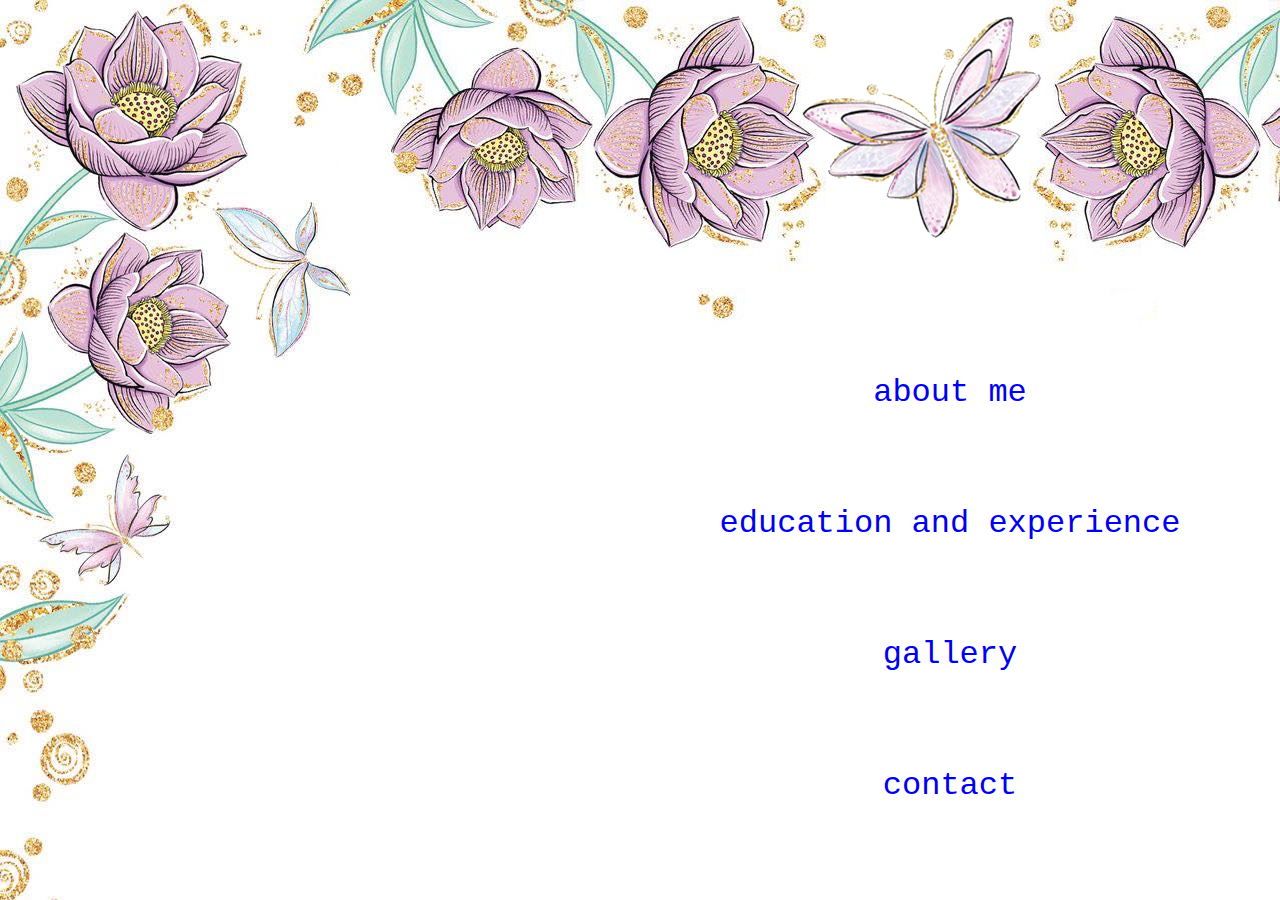
<file: index.html>
<!DOCTYPE html>
<html lang="en">
<head>
    <meta charset="UTF-8" />
    <link href="style.css" rel="stylesheet" />
    <meta http-equiv="X-UA-Compatible" content="IE=edge" />
    <meta name="viewport" content="width=device-width, initial-scale=1.0" />
    <title>Home</title>
</head>
<body>
<nav class="index">
    <br> <br> <br>
    <p data-js="reveal" >
        <a  class="indexnav aboutme" href="aboutme.html"><span>about me</span></a>
    </p>
    <br> <br> <br>
    <p data-js="reveal">
        <a class="indexnav educationandexperience" href="educationwork.html"><span>education and experience</span></a>
    </p>
    <br> <br> <br>
    <p data-js="reveal" >
        <a  class="indexnav gallery" href="gallery.html"><span>gallery</span></a>
    </p>
    <br> <br> <br>
    <p data-js="reveal" >
        <a  class="indexnav contact" href="contact.html"><span>contact</span></a>
    </p>
</nav>
<script src="javascript.js"></script>
</body>
</html>
</file>
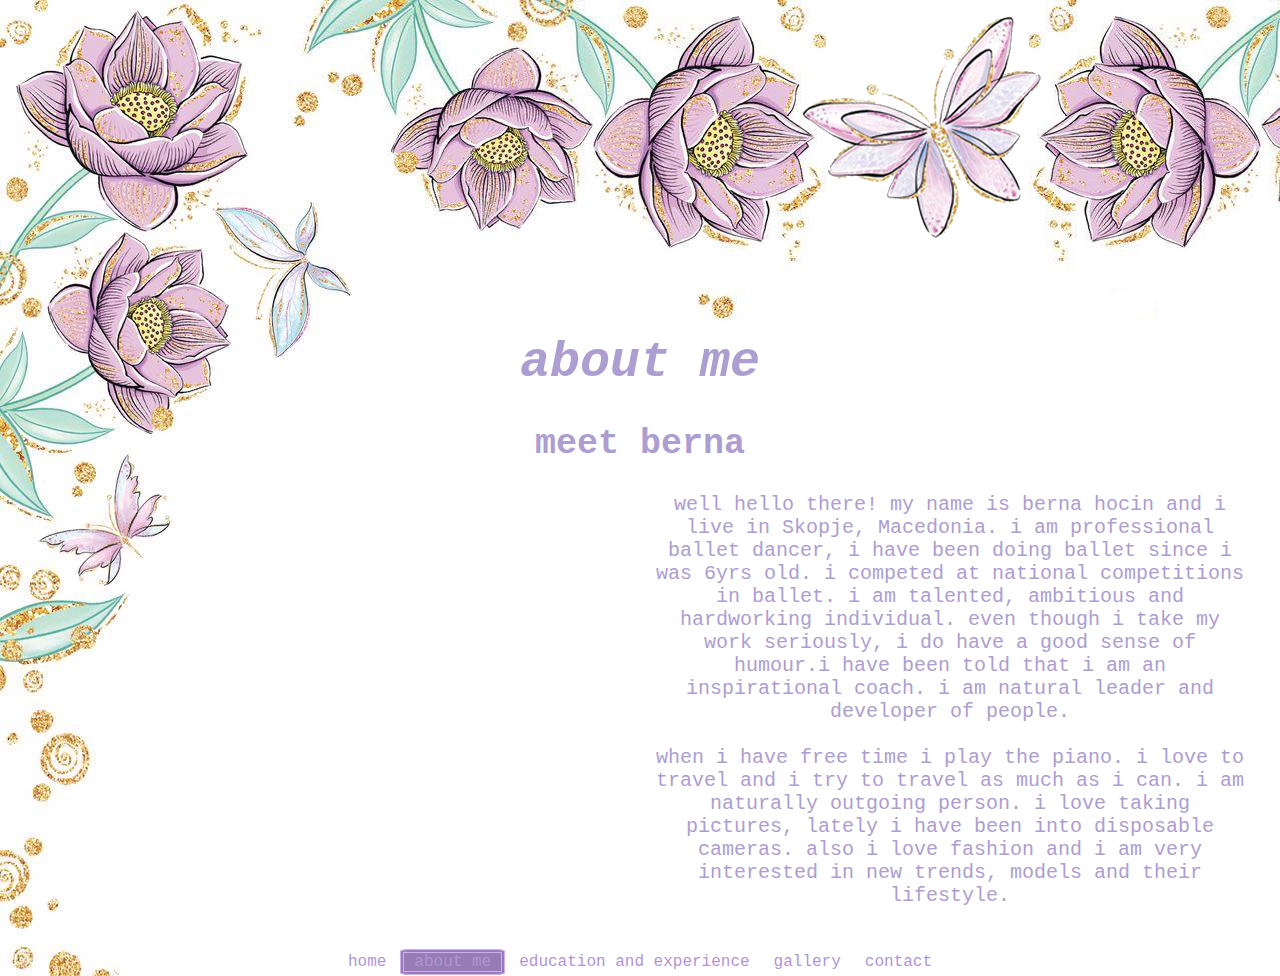
<file: aboutme.html>
<!DOCTYPE html>
<html lang="en">
<head>
    <meta charset="UTF-8">
    <link href="style.css" rel="stylesheet" />
    <meta http-equiv="X-UA-Compatible" content="IE=edge" />
    <meta name="viewport" content="width=device-width, initial-scale=1.0" />
    <title>About Me</title>
</head>
<body>

<h1 data-js="reveal"> <strong><em>about me</em></strong> </h1>
<h2 data-js="reveal" > meet berna </h2>

<p data-js="reveal"> well hello there! my name is berna hocin and i live in Skopje, Macedonia.
    i am professional ballet dancer, i have been doing ballet since i was 6yrs old. i competed
    at national competitions in ballet. i am talented, ambitious and hardworking individual.
    even though i take my work seriously, i do have a good sense of humour.i have been told
    that i am an inspirational coach. i am natural leader and developer of people.
    <br>
    <br>
    when i have free time i play the piano. i love to travel and i try to travel as much as i can.
    i am naturally outgoing person. i love taking pictures, lately i have been into disposable cameras.
    also i love fashion and i am very interested in new trends, models and their lifestyle.
<br> <br>
</p>
<table class="down">
<tr>
    <td><a href="index.html" ><span>home</span></a></td>
    <td><a class="aboutmeonline"  href="aboutme.html" > <span>about me </span></a></td>
    <td><a href="educationwork.html"><span>education and experience</span></a></td>
    <td><a href="gallery.html"><span>gallery</span></a></td>
    <td><a href="contact.html" ><span>contact</span></a></td>
</tr>
</table>

<script src="./javascript.js"></script>
</body>
</html>
</file>
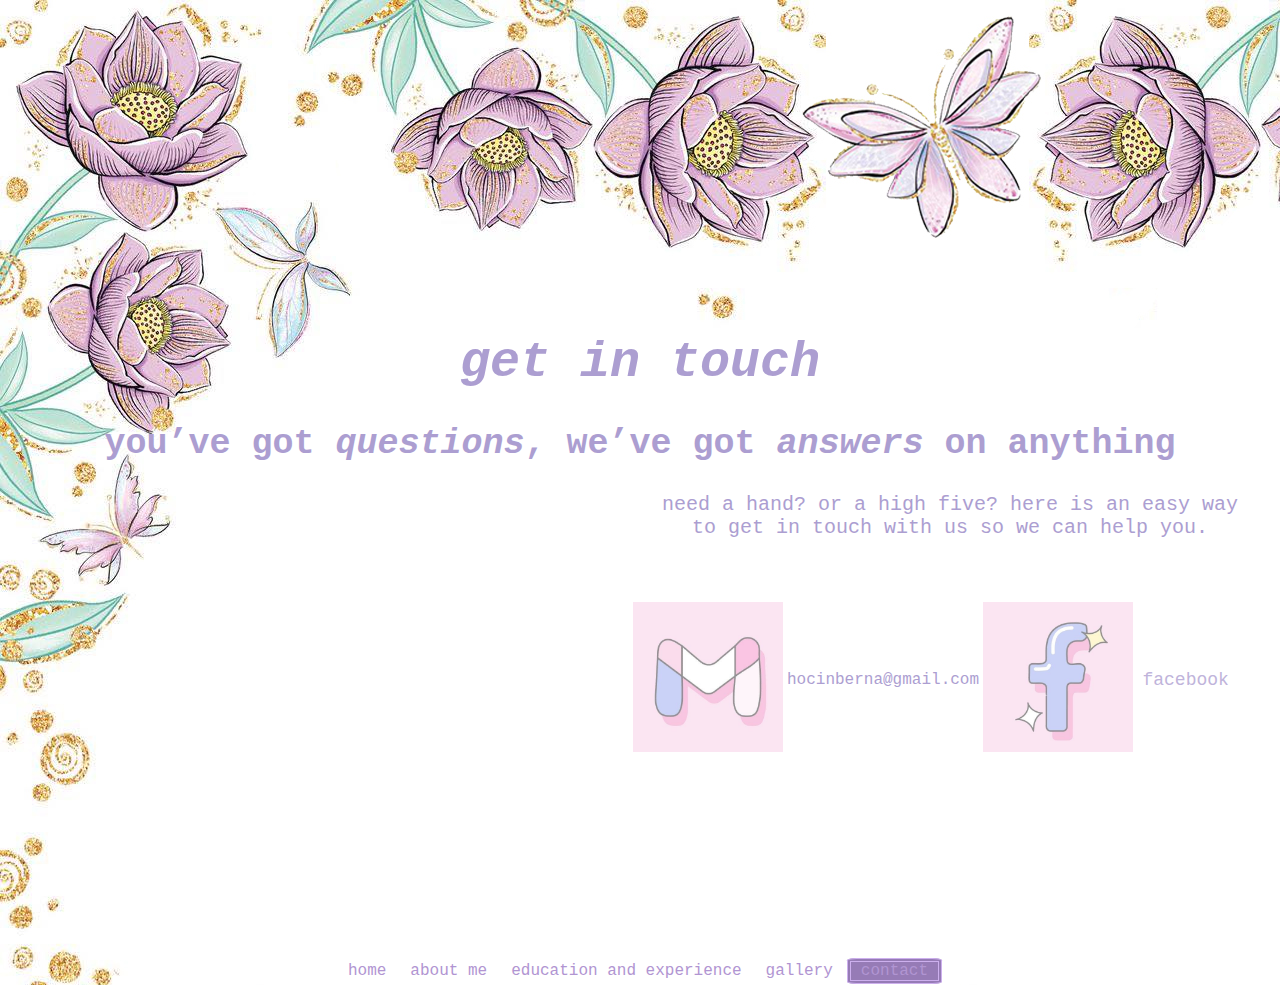
<file: contact.html>
<!DOCTYPE html>
<html lang="en">
<head>
    <meta charset="UTF-8">
    <link href="style.css" rel="stylesheet" />
    <meta http-equiv="X-UA-Compatible" content="IE=edge" />
    <meta name="viewport" content="width=device-width, initial-scale=1.0" />
    <title>Contact</title>
</head>
<body>
<h1 data-js="reveal"> <strong> <em>get in touch</em> </strong> </h1>
<h2 data-js="reveal"> you’ve got <em>questions</em>, we’ve got <em>answers</em> on anything</h2>
<p data-js="reveal"> need a hand? or a high five? here is an easy way to get in touch with us
so we can help you. </p>
<table class="table">
    <tr>
        <td data-js="reveal">
            <img src="./images/mail.jpg" class="picture" alt="mail" />
        </td>
        <td data-js="reveal">
            <a ><span>hocinberna@gmail.com</span></a>
        </td>
        <td data-js="reveal">
            <img src="./images/facebook.jpg" class="picture" alt="facebook"/>
        </td>
        <td data-js="reveal">
            <a href="https://www.facebook.com/bernaa110/"
               class="ppicture">facebook</a>
        </td>
    </tr>
    <tr>
        <td data-js="reveal">
            <img src="./images/phone.jpg" class="picture" alt="phone"/>
        </td>
        <td data-js="reveal">
            <a href="https://wa.me/38971344816"
                    class="ppicture">phone number</a>
        </td>
        <td data-js="reveal">
            <img src="./images/instagram.jpg"
                    class="picture" alt="instagram"/>
        </td>
        <td data-js="reveal" >
            <a href="https://www.instagram.com/bernaa110/" class="ppicture">instagram</a>
        </td>
    </tr>
</table>
<table class="down">
    <tr>
        <td><a href="index.html" ><span>home</span></a></td>
        <td><a href="aboutme.html" > <span>about me </span></a></td>
        <td><a href="educationwork.html"><span>education and experience</span></a></td>
        <td><a href="gallery.html"><span>gallery</span></a></td>
        <td><a class="contactonline"  href="contact.html" ><span>contact</span></a></td>
    </tr>
</table>
<script src="./javascript.js"></script>
</body>
</html>
</file>
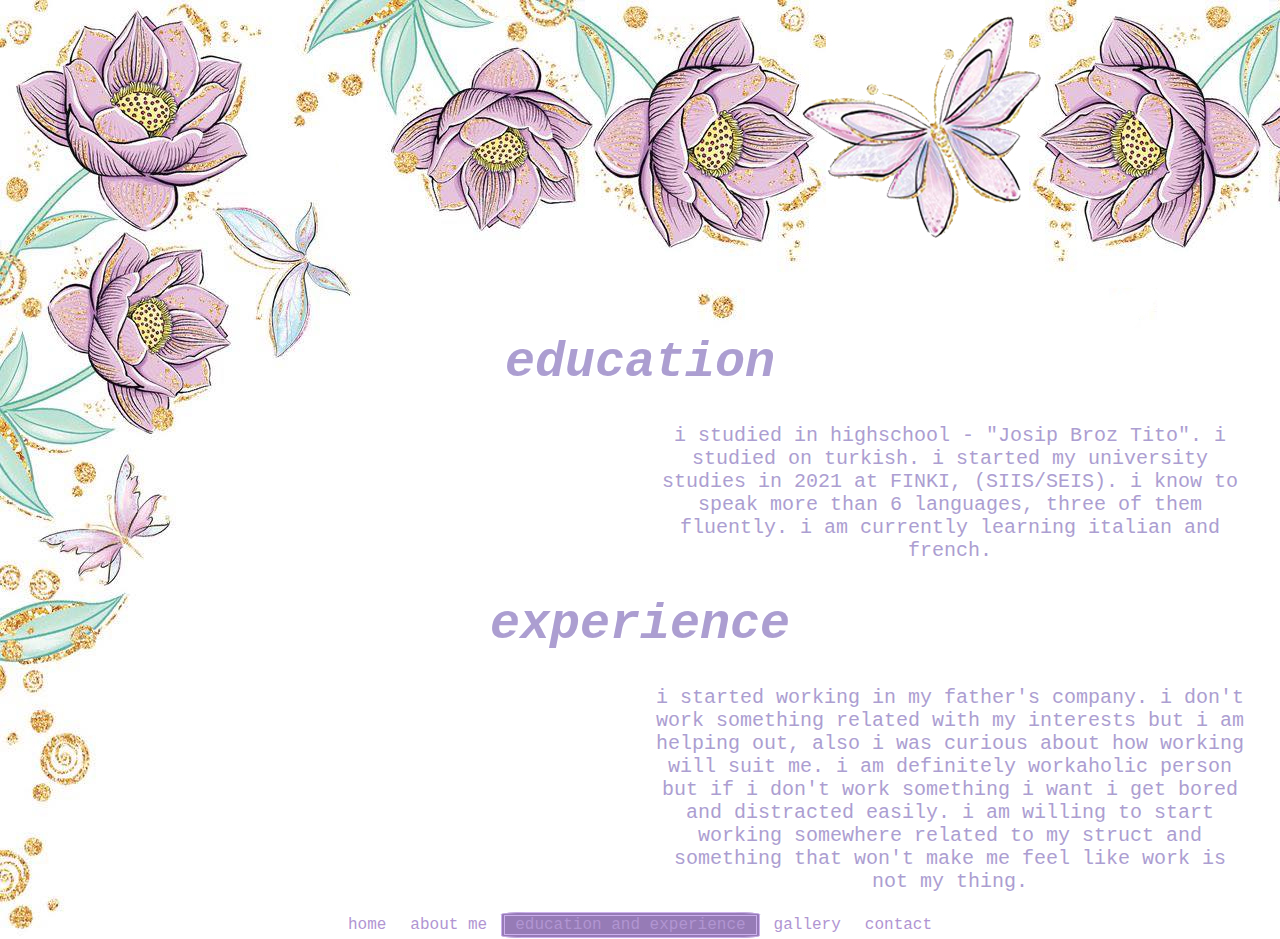
<file: educationwork.html>
<!DOCTYPE html>
<html lang="en">
<head>
    <meta charset="UTF-8">
    <link href="style.css" rel="stylesheet" />
    <meta http-equiv="X-UA-Compatible" content="IE=edge" />
    <meta name="viewport" content="width=device-width, initial-scale=1.0" />
    <title>Education and Experience</title>
</head>
<body>
<h1 data-js="reveal"> <strong><em> education   </em></strong></h1>
        <p data-js="reveal"> i studied in highschool - "Josip Broz Tito". i studied on turkish.
        i started my university studies in 2021 at FINKI, (SIIS/SEIS). i know to speak more than
        6 languages, three of them fluently. i am currently learning italian and french.</p>
<h1 data-js="reveal"> <strong><em> experience   </em></strong></h1>
<p data-js="reveal"> i started working in my father's company. i don't work something related with
my interests but i am helping out, also i was curious about how working will suit me. i
am definitely workaholic person but if i don't work something i want i get bored and distracted easily.
i am willing to start working somewhere related to my struct and something that won't make me
feel like work is not my thing.</p>
<table class="down">
    <tr>
        <td><a href="index.html" ><span>home</span></a></td>
        <td><a href="aboutme.html" > <span>about me </span></a></td>
        <td><a class="educationworkonline"  href="educationwork.html"><span>education and experience</span></a></td>
        <td><a href="gallery.html"><span>gallery</span></a></td>
        <td><a href="contact.html" ><span>contact</span></a></td>
    </tr>
</table>
<script src="./javascript.js"></script>
</body>
</html>
</file>
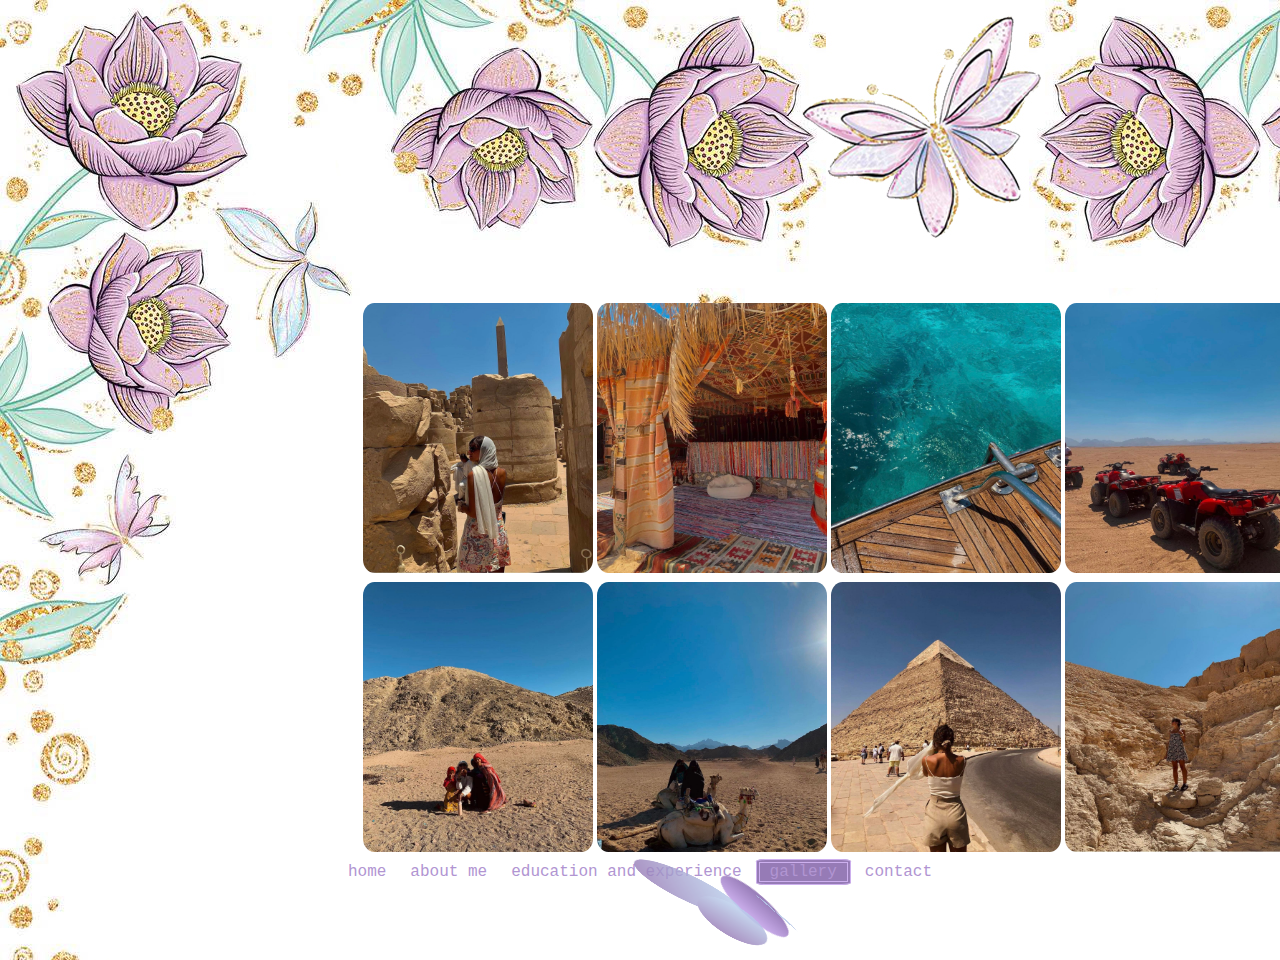
<file: gallery.html>
<!DOCTYPE html>
<html lang="en">
<head>
    <meta charset="UTF-8">
    <link href="style.css" rel="stylesheet" />
    <meta http-equiv="X-UA-Compatible" content="IE=edge" />
    <meta name="viewport" content="width=device-width, initial-scale=1.0" />
    <title>Gallery</title>
</head>
<body>
<table class="tablegallery">
    <tr data-js="reveal">
        <td>
            <img src="./images/gallery1.jpg" class="images" alt="first" />
        </td>

        <td>
            <img src="./images/gallery2.jpg" class="images" alt="second"/>
        </td>
        <td>
            <img src="./images/gallery3.jpg" class="images" alt="third"/>
        </td>
        <td >
            <img src="./images/gallery4.jpg" class="images" alt="fourth" />
        </td>
        <td>
            <img src="./images/gallery9.jpg"  class="images" alt="ninth"/>
        </td>
    </tr>
    <tr data-js="reveal">


        <td>
            <img src="./images/gallery5.jpg" class="images" alt="fifth"/>
        </td>
        <td>
            <img src="./images/gallery6.jpg" class="images" alt="sixth"/>
        </td>
        <td>
            <img src="./images/gallery7.jpg" class="images" alt="seventh" />
        </td>
        <td>
            <img src="./images/gallery8.jpg" class="images" alt="eighth"/>
        </td>
        <td>
            <img src="./images/gallery10.jpg"  class="images" alt="tenth"/>
        </td>
</table>
<table class="down">
    <tr>
        <td><a href="index.html" ><span>home</span></a></td>
        <td><a href="aboutme.html" > <span>about me </span></a></td>
        <td><a href="educationwork.html"><span>education and experience</span></a></td>
        <td><a  class="galleryonline"  href="gallery.html"><span>gallery</span></a></td>
        <td><a href="contact.html" ><span>contact</span></a></td>
    </tr>
</table>
<div class="wave">
        <div class="butterfly">
           <div class="wing">
                <div class="fly"> </div>
                <div class="fly"> </div>
              </div>
              <div class="wing">
                <div class="fly"> </div>
                <div class="fly"> </div>
              </div>
            </div>
          </div>


</body>
</html>
</file>
<file: style.css>
body {
    background-image: url("./images/background.jpg");
    width: auto;
    color: #ac9ed1;
    font-family: "Courier New", monospace;
    margin: 0;
    text-align: center;
    padding-top: 300px;
}
h1{
    font-size: 50px;
}
h2{
    font-size: 35px;
}
p{
    font-size: 20px;
    text-align: center;
    width: 600px;
    padding-left: 650px;
}
.picture {
    width: 150px;
    text-decoration: none;

}
.ppicture,
.ppicture:link {
    color: #bfb4db;
    text-decoration: none;
    font-size: 18px;
    cursor: pointer;
}

.table {
    padding-top: 40px;
    padding-bottom: 40px;
    padding-left: 630px;
}

[data-reveal="content"] {
    display: inline-block;
    position: relative;
}
[data-reveal="cover"] {
    position: absolute;
    top: 0;
    left: 0;
    width: 0;
    height: 100%;
    z-index: 1;
}
[data-reveal="text"] {
    opacity: 0;
}
[data-js="reveal"].loaded [data-reveal="cover"] {
    -webkit-animation: reveal-cover 1.5s ease-in-out;
    animation: reveal-cover 1.5s ease-in-out;
}
[data-js="reveal"].loaded [data-reveal="text"] {
    opacity: 1;
    -webkit-animation: reveal-text 1.5s ease-in-out;
    animation: reveal-text 1.5s ease-in-out;
}
@-webkit-keyframes reveal-cover {
    0% {
        width: 0;
        left: 0;
    }
    44% {
        width: 100%;
        left: 0;
    }
    54% {
        width: 100%;
        left: 0;
    }
    100% {
        width: 0;
        left: 100%;
    }
}
@keyframes reveal-cover {
    0% {
        width: 0;
        left: 0;
    }
    44% {
        width: 100%;
        left: 0;
    }
    54% {
        width: 100%;
        left: 0;
    }
    100% {
        width: 0;
        left: 100%;
    }
}
@-webkit-keyframes reveal-text {
    0% {
        opacity: 0;
    }
    44% {
        opacity: 0;
    }
    54% {
        opacity: 1;
    }
}
@keyframes reveal-text {
    0% {
        opacity: 0;
    }
    44% {
        opacity: 0;
    }
    54% {
        opacity: 1;
    }
}
.index a{
    text-decoration: none;
    font-size: xx-large;
}

.indexnav:hover span {
    display: none;
}
.aboutme:hover:before {
    content: "get to know me";
    color: #B2D3C2;
}
.educationandexperience:hover:before {
    content: "more information about me";
    color:#B2D3C2;
}
.gallery:hover:before {
    content: "some pictures";
    color:#B2D3C2;
}
.contact:hover:before {
    content: "get in touch";
    color:#B2D3C2;
    }
.images {
    width:230px;
    height: 270px;
border-radius: 5%;
}
.tablegallery{
    padding-left: 360px;
}
.down
{

    display: inline-flex;

}
.down a{
    width: 50px;
    padding-left: 10px;
    padding-right: 10px;
    color: #B195D2;
    text-decoration: none;
}
.down a:active{
    color: #CDB0EE;
}
.contactonline{
    background-color: #967BB6;
    border-radius: 10%;
    border: #CDB0EE double 4px;
}
.aboutmeonline{
    background-color: #967BB6;
    border-radius: 10%;
    border: #CDB0EE double 4px;
}
.educationworkonline{
    background-color: #967BB6;
    border-radius: 10%;
    border: #CDB0EE double 4px;
}
.galleryonline{
background-color: #967BB6;
    border-radius: 10%;
    border: #CDB0EE double 4px;
}

.butterfly{
    margin-left:700px;
    transform-style: preserve-3d;
    transform: rotateX(70deg) rotateY(30deg) rotateZ(-50deg) translateY(0px);
    width: 60px;
}
.butterfly::before{
    content:"";
    position: absolute;
    background: linear-gradient(to right, #967BB6, #B195D2,#CDB0EE);
    border-radius:50%;
    display: block;
    margin-left: -10px;
    height: 100px;
    width: 25px;
    top: -15px;
    transform: rotateY(100deg);
    left: 50%;
    outline: 1px solid transparent;
}
.wing{
    display: block;
    position: absolute;
    opacity: 0.8;
}
.wing:first-child{
    animation: left 350ms infinite;
    animation-direction: alternate;
    animation-fill-mode: revert;
    z-index: 3;
}
.wing:last-child{
    animation: right 350ms infinite;
    animation-direction: alternate;
    animation-fill-mode: revert;
    z-index: 1;
    right: 0;
}
.fly, .fly::after{
    content:"";
    position: absolute;
    background: linear-gradient(to right, #967BB6, #b8cfec);
    overflow: hidden;
    border-radius: 50%;
    transform-origin: 100% 50%;
    top: 0;
    right: 0;
}
.fly:first-child{
    height: 80px;
    text-align: center;
    top: 2px;
    transform: rotateZ(30deg);
    width: 130px;
}
.fly:last-child{
    height: 80px;
    transform: rotateZ(-30deg);
    width: 100px;
}

@keyframes left{
    0%{
        transform: rotateY(-60deg);
    }
    100%{
        transform: rotateY(50deg);
    }
}
@keyframes right{
    0%{
        transform: rotateY(180deg);
    }
    100%{
        transform: rotateY(80deg);
    }
}
.wave{
    animation: wave 20s linear infinite;
    transform-origin: 100% 100%;
}
@keyframes wave{
    0%{
        transform: rotate(0deg) translateY(0px);
    }
    10%{
        transform: rotate(40deg) translateY(50px);
    }
    20%{
        transform: rotate(-20deg) translateY(100px);
    }
    30%{
        transform: rotate(40deg) translateY(200px);
    }
    40%{
        transform: rotate(-20deg) translateY(100px);
    }
    50%{
        transform: rotate(40deg) translateY(50px);
    }
    60%{
        transform: rotate(-20deg) translateY(0px);
    }
    70%{
        transform: rotate(40deg) translateY(-50px);
    }
    80%{
        transform: rotate(-20deg) translateY(-100px);
    }
    90%{
        transform: rotate(40deg) translateY(-200px);
    }
    100%{
        transform: rotate(0deg) translateY(0px);
    }
}
</file>
